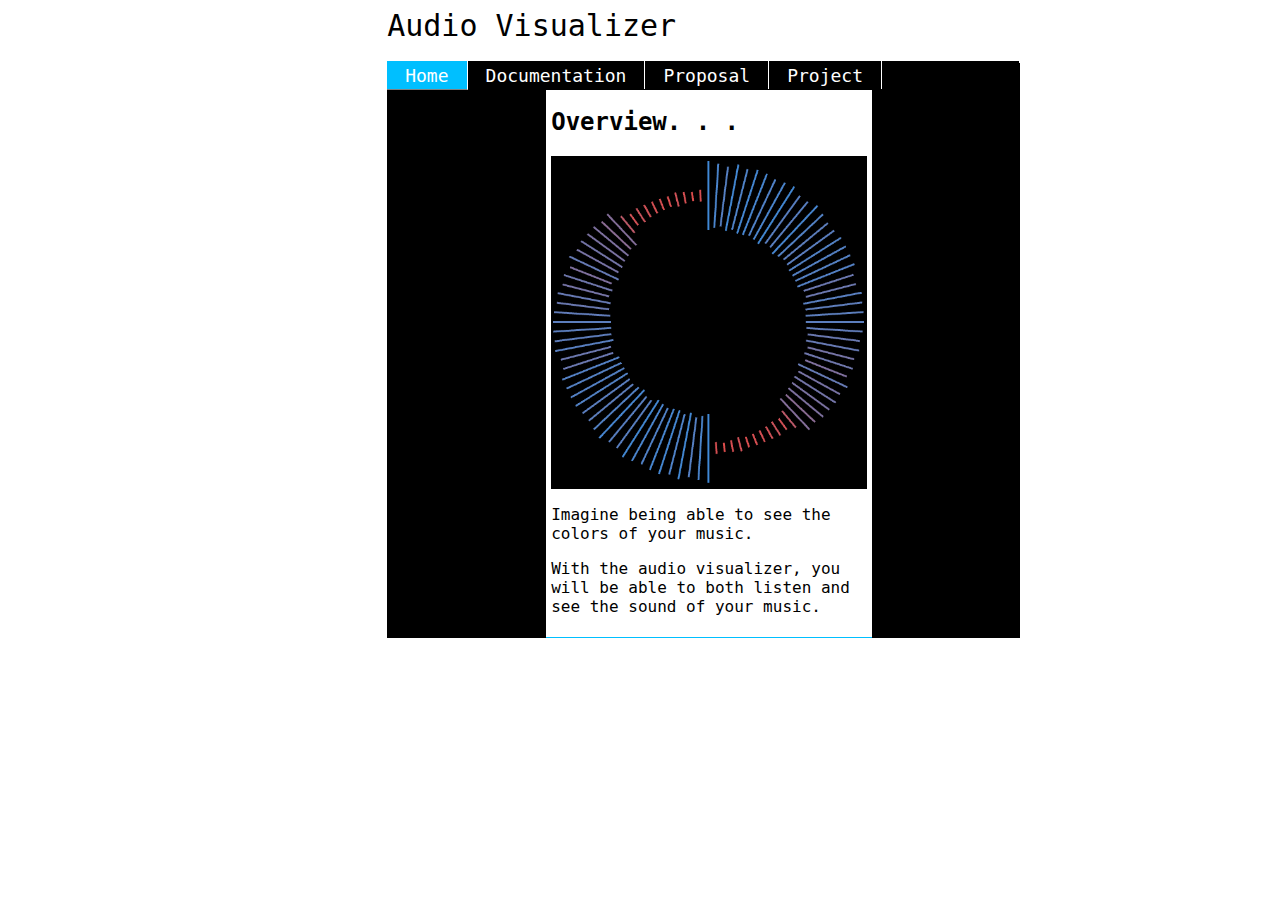
<file: index.html>
<!DOCTYPE html>

<html lang="en">
    
<head>
    
	<meta charset="utf-8" />
    
	<title>Project 1</title>
    
	<link rel="stylesheet" type="text/css" href="css/index.css" />
    
</head>
    
<body>
    
    <header id ="projectTitle">Audio Visualizer</header>
    
    <div id="navcontainer">
        
        <ul id="navlist">
            
            <li><a href="/~mzt5441/230/project1/index.html" id="current">Home</a></li>
            
            <li><a href="/~mzt5441/230/project1/documentation.html">Documentation</a></li>
            
            <li><a href="/~mzt5441/230/project1/proposal.html">Proposal</a></li>
            
            <li><a href="/~mzt5441/230/project1/project.html">Project</a></li>
            
            
        </ul>
        
    </div>
    
    <div id="content">
        
        <section class="subcontent">
            
            <h2 class="titles">Overview. . .</h2>
            
            <img src="media/av-title.png" alt="title" class="conceptArt">
            
            <p id="hook">Imagine being able to see the colors of your music.</p>
            
            <p>With the audio visualizer, you will be able to both listen and see the sound of your music.</p>
            
        </section>
        
    </div>
    
</body>
</html>
</file>
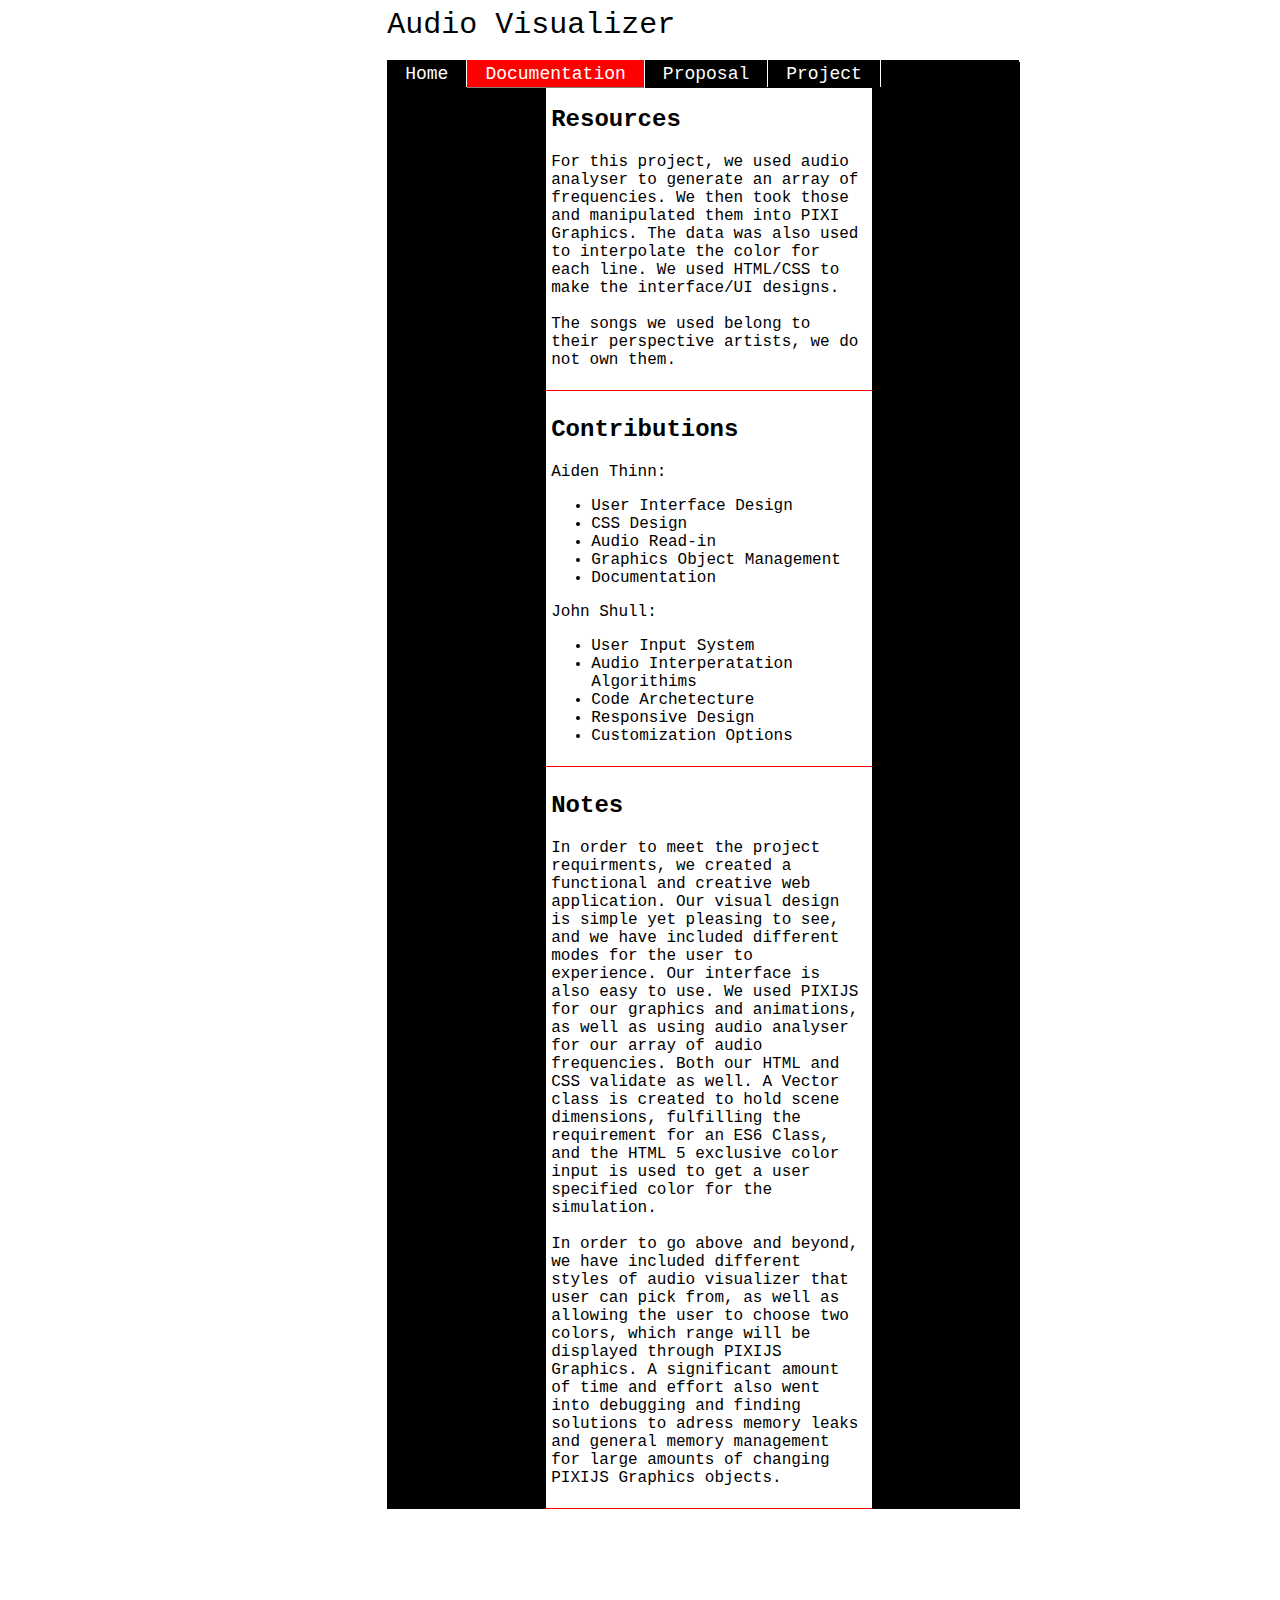
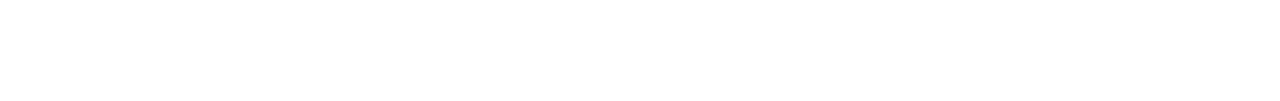
<file: documentation.html>
<!DOCTYPE html>

<html lang="en">
    
<head>
    
	<meta charset="utf-8" />
    
	<title>Project 1 Documentation</title>
    
	<link rel="stylesheet" type="text/css" href="css/documentation.css" />
    
</head>
    
<body>
    
    <header id ="projectTitle">Audio Visualizer</header>
    
    <div id="navcontainer">
        
        <ul id="navlist">
            
            <li><a href="/~mzt5441/230/project1/index.html">Home</a></li>
            
            <li><a href="/~mzt5441/230/project1/documentation.html" id="current">Documentation</a></li>
            
            <li><a href="/~mzt5441/230/project1/proposal.html">Proposal</a></li>
            
            <li><a href="/~mzt5441/230/project1/project.html">Project</a></li>
            
        </ul>
        
    </div>
    
    <div id="content">
        
        <section class="subcontent">
            
            <h2 class="titles">Resources</h2>
                
                <p>For this project, we used audio analyser to generate an array of frequencies. We then took those and manipulated them into PIXI Graphics. The data was also used to interpolate the color for each line. We used HTML/CSS to make the interface/UI designs. 
                <br><br>    
                The songs we used belong to their perspective artists, we do not own them.</p>
            
        </section>
        
        <section class="subcontent">
            
            <h2 class="titles">Contributions</h2>
            
                <p>Aiden Thinn: </p>
                <ul class="description">
                    <li>User Interface Design</li>
                    <li>CSS Design</li>
                    <li>Audio Read-in</li>
                    <li>Graphics Object Management</li>
                    <li>Documentation</li>
                </ul>
            
                <p>John Shull: </p>
                <ul class="description">
                    <li>User Input System</li>
                    <li>Audio Interperatation Algorithims</li>
                    <li>Code Archetecture</li>
                    <li>Responsive Design</li>
                    <li>Customization Options</li>
                </ul>
            
        </section>
        
        <section class="subcontent">
            
            <h2 class="titles">Notes</h2>
                
                <p>In order to meet the project requirments, we created a functional and creative web application. Our visual design is simple yet pleasing to see, and we have included different modes for the user to experience. Our interface is also easy to use. We used PIXIJS for our graphics and animations, as well as using audio analyser for our array of audio frequencies. Both our HTML and CSS validate as well. A Vector class is created to hold scene dimensions, fulfilling the requirement for an ES6 Class, and the HTML 5 exclusive color input is used to get a user specified color for the simulation.
                <br><br>
                In order to go above and beyond, we have included different styles of audio visualizer that user can pick from, as well as allowing the user to choose two colors, which range will be displayed through PIXIJS Graphics. A significant amount of time and effort also went into debugging and finding solutions to adress memory leaks and general memory management for large amounts of changing PIXIJS Graphics objects.
                </p>
            
        </section>
        
    </div>
    
</body>
</html>
</file>
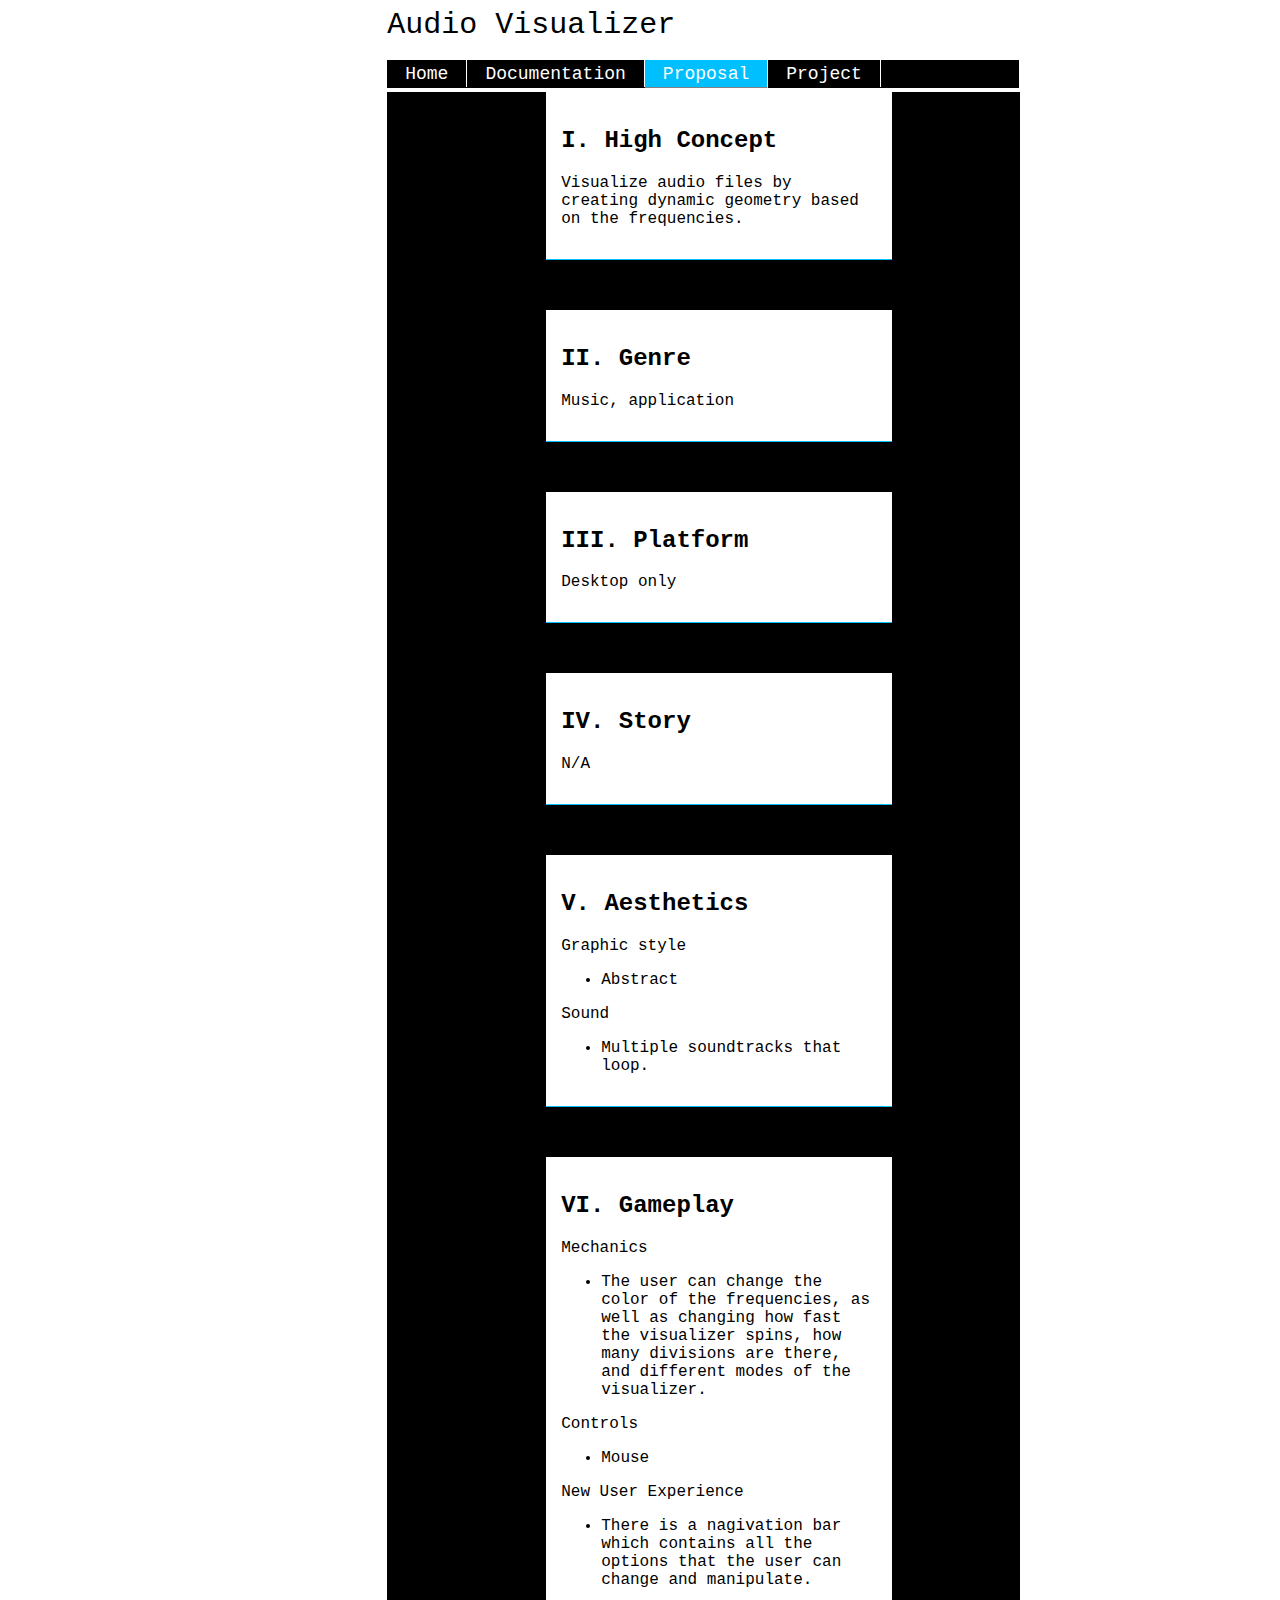
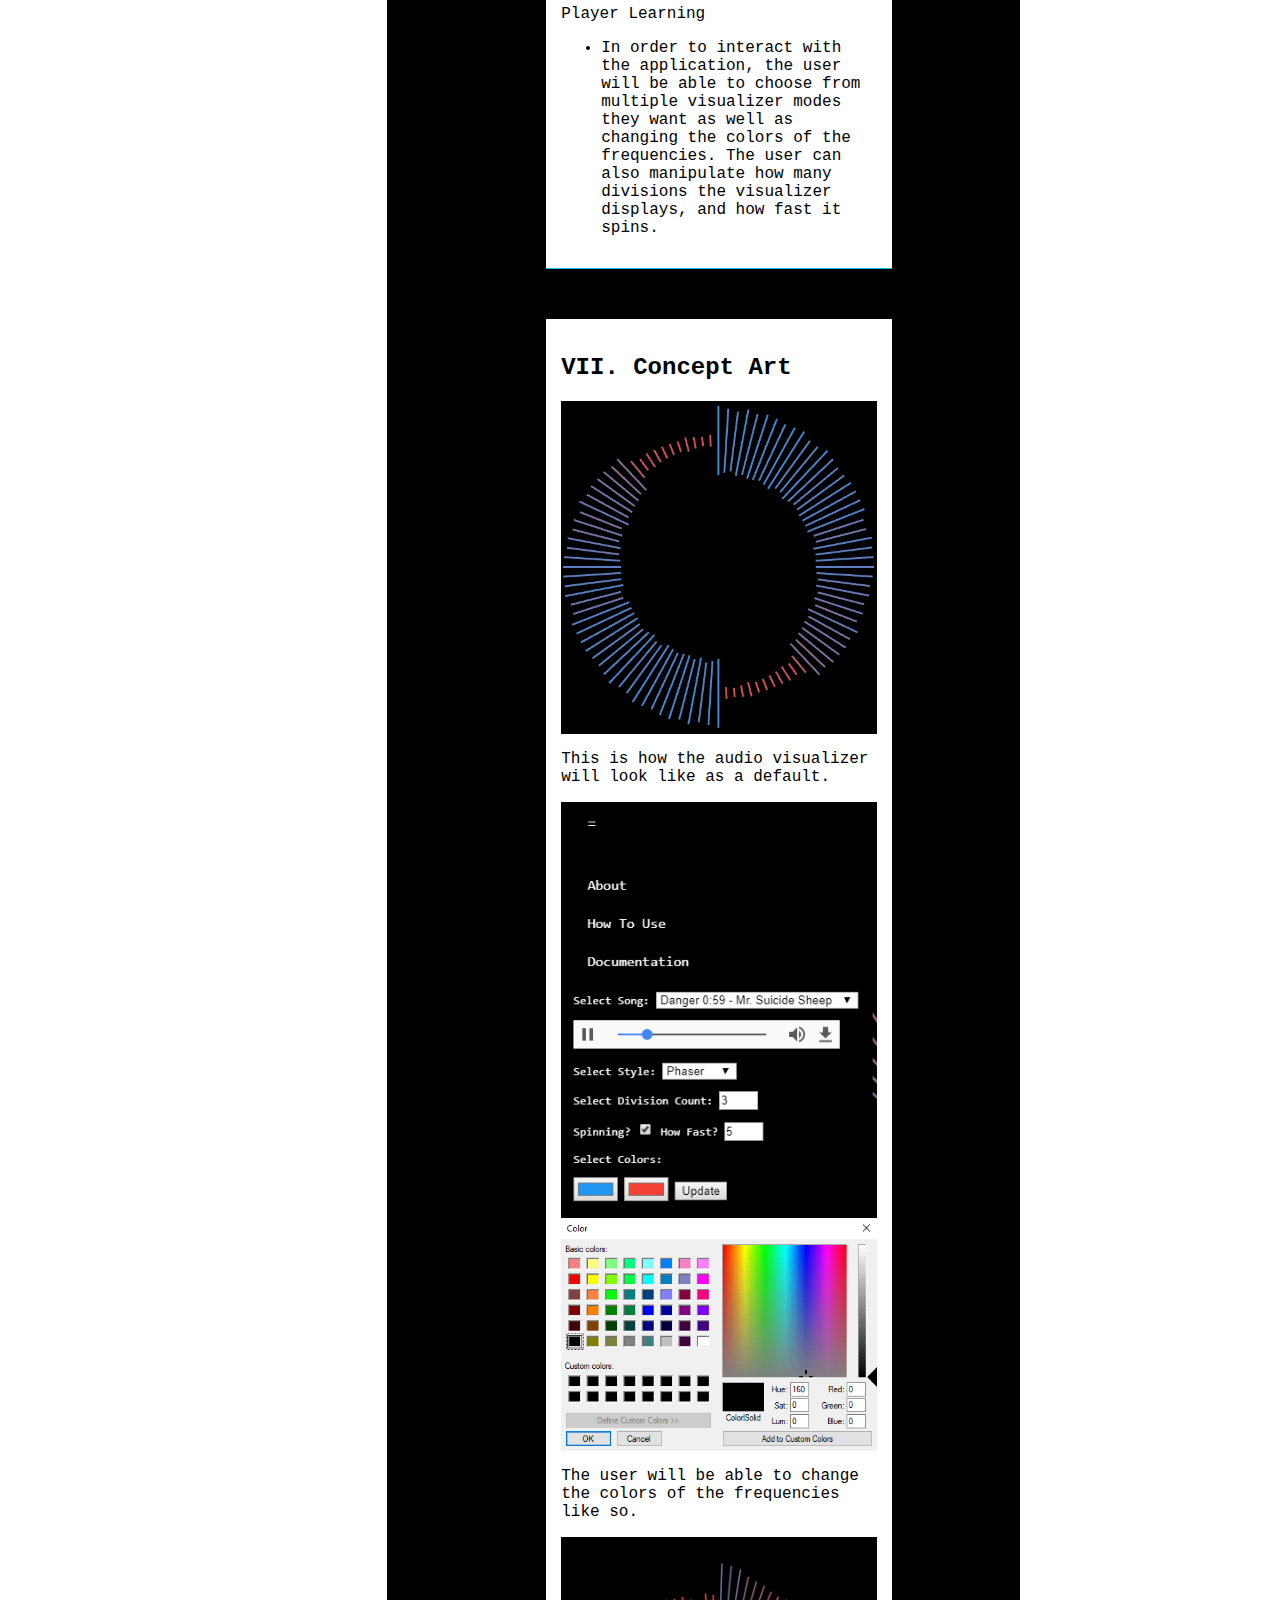
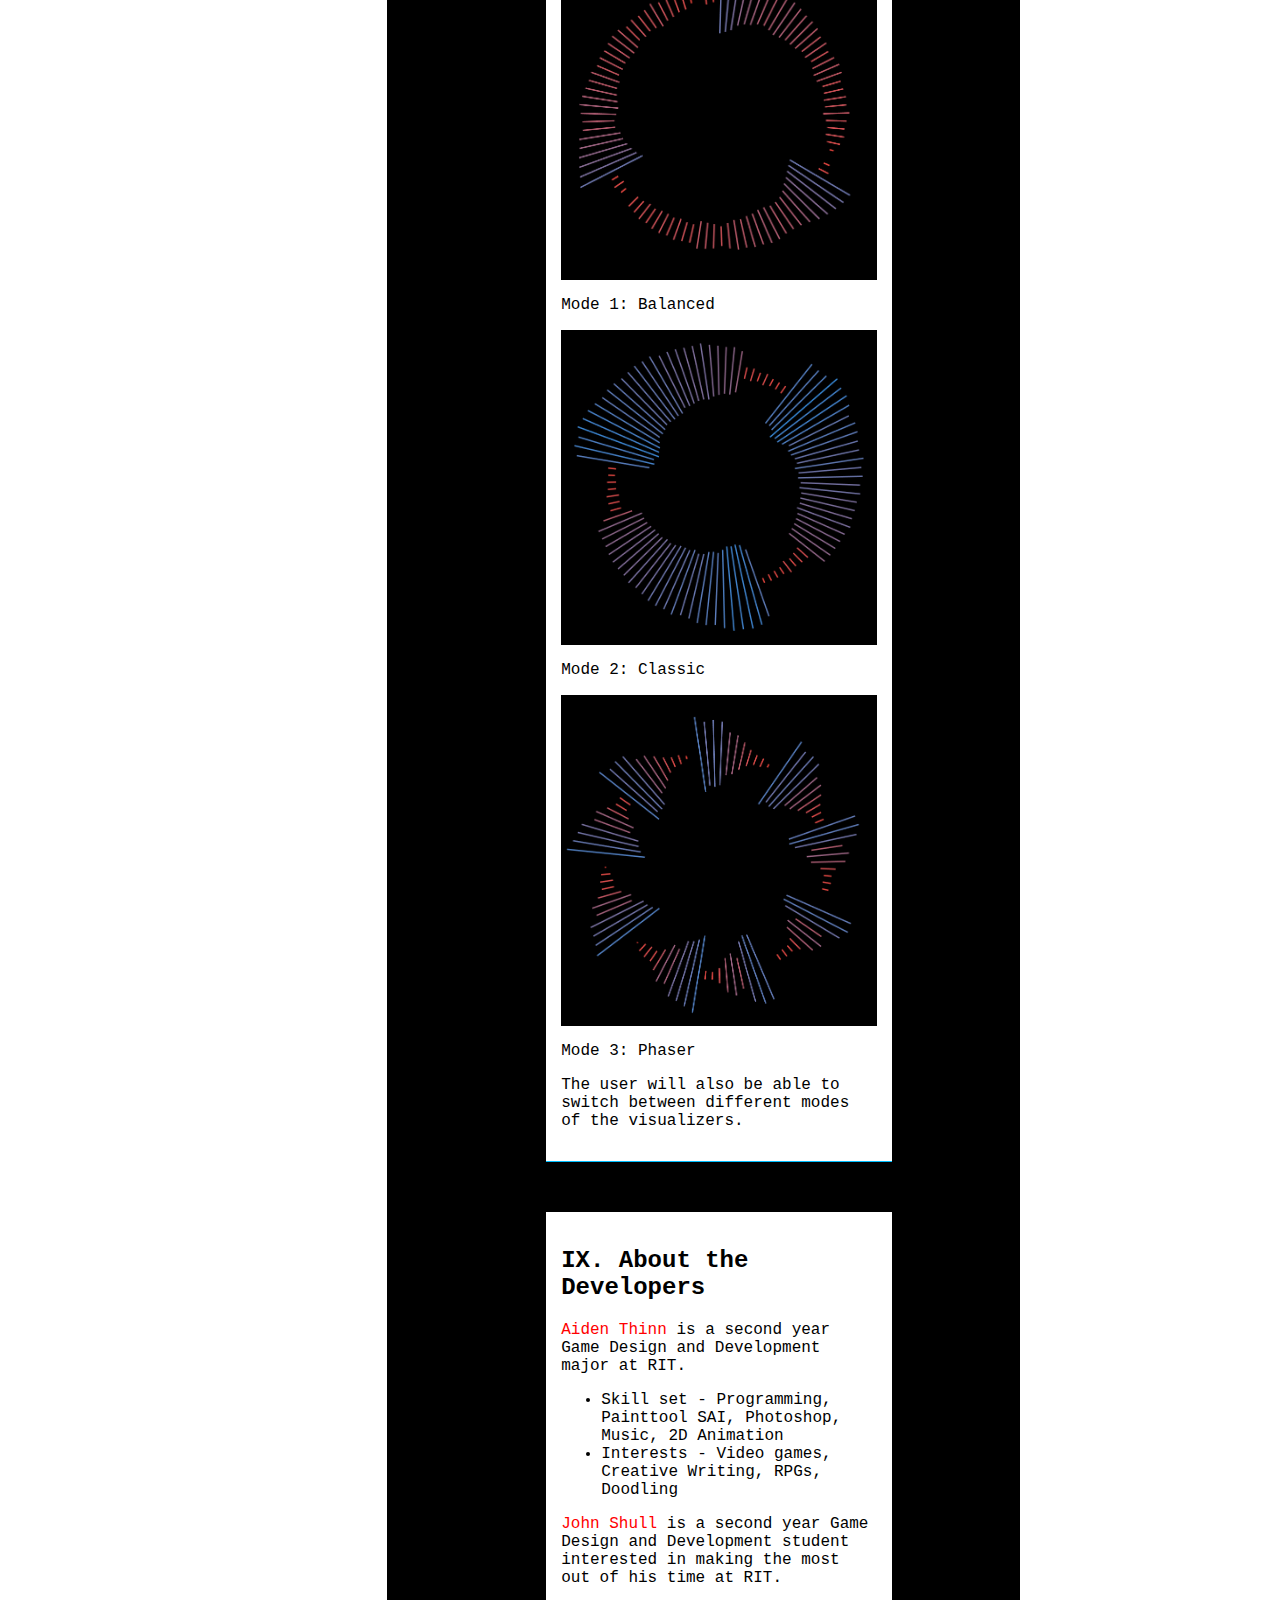
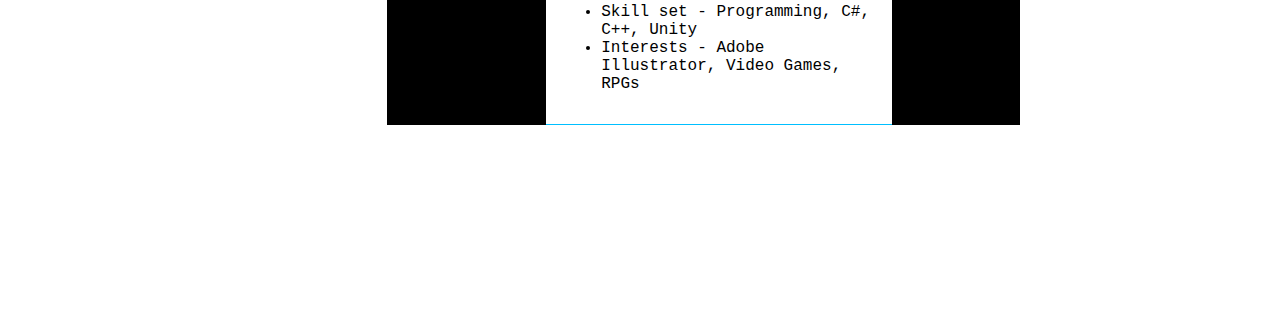
<file: proposal.html>
<!DOCTYPE html>

<html lang="en">
    
<head>
    
	<meta charset="utf-8" />
    
	<title>Project 1 Proposal</title>
    
	<link rel="stylesheet" type="text/css" href="css/proposal.css" />
    
</head>
    
<body>
    
    <header id ="projectTitle">Audio Visualizer</header>
    
    <div id="navcontainer">
        
        <ul id="navlist">
            
            <li><a href="/~mzt5441/230/project1/index.html">Home</a></li>
            
            <li><a href="/~mzt5441/230/project1/documentation.html">Documentation</a></li>
            
            <li><a href="/~mzt5441/230/project1/proposal.html" id="current">Proposal</a></li>
            
            <li><a href="/~mzt5441/230/project1/project.html">Project</a></li>
            
        </ul>
        
    </div>
    
    <div id="content">
        
        <section class="subcontent">
            
            <h2 class="titles">I. High Concept</h2>
            
                <p>Visualize audio files by creating dynamic geometry based on the frequencies.</p>
            
        </section>
        
        <section class="subcontent">
            
            <h2 class="titles">II. Genre</h2>
            
                <p>Music, application</p>
            
        </section>
        
        <section class="subcontent">
            
            <h2 class="titles">III. Platform</h2>
                
                <p>Desktop only</p>
            
        </section>
        
        <section class="subcontent">
            
            <h2 class="titles">IV. Story</h2>
            
                <p>N/A</p>
        
        </section>
        
        <section class="subcontent">
            
            <h2 class="titles">V. Aesthetics</h2>
            
                <p>Graphic style</p>
                <ul class="description">
                    <li>Abstract</li>
                </ul>
                
                <p>Sound</p>
                <ul>
                    <li>Multiple soundtracks that loop.</li>
                </ul>
            
        </section>
        
        <section class="subcontent">
        
            <h2 class="titles">VI. Gameplay</h2>
            
                <p>Mechanics</p>
                <ul class="description">
                    <li>The user can change the color of the frequencies, as well as changing how fast the visualizer spins, how many divisions are there, and different modes of the visualizer.</li>
                </ul>
                
                <p>Controls</p>
                <ul class="description">
                    <li>Mouse</li>
                </ul>
            
                <p>New User Experience</p>
                <ul class="description">
                    <li>There is a nagivation bar which contains all the options that the user can change and manipulate.</li>
                </ul>
            
                <p>Player Learning</p>
                <ul>
                    <li>In order to interact with the application, the user will be able to choose from multiple visualizer modes they want as well as changing the colors of the frequencies. The user can also manipulate how many divisions the visualizer displays, and how fast it spins.</li>
                </ul>
        
        </section>
        
        <section class="subcontent">
        
            <h2 class="titles">VII. Concept Art</h2>
            
                <img src="media/av-title.png" alt="concept art 1" class="conceptArt">
            
                <p class="description">This is how the audio visualizer will look like as a default.</p>
            
                <img src="media/av-color.png" alt="concept art 2" class="conceptArt">
            
                <img src="media/av-picker.png" alt="concept art 3" class="conceptArt">
            
                <p class="description">The user will be able to change the colors of the frequencies like so.</p>
                
                <img src="media/mode1.PNG" alt="concept art 4" class="conceptArt">
            
                <p class="description">Mode 1: Balanced</p>
                
                <img src="media/mode2.PNG" alt="concept art 5" class="conceptArt">
            
                <p class="description">Mode 2: Classic</p>

                
                <img src="media/mode3.PNG" alt="concept art 6" class="conceptArt">
                
                <p class="description">Mode 3: Phaser</p>

                <p class="description">The user will also be able to switch between different modes of the visualizers.</p>
                
        </section>
        
        <section class="subcontent">
        
            <h2 class="titles">IX. About the Developers</h2>
                
                <p><a href="https://people.rit.edu/~mzt5441/230/">Aiden Thinn</a> is a second year Game Design and Development major at RIT.</p>
                
                <ul class="description">
                    <li>Skill set - Programming, Painttool SAI, Photoshop, Music, 2D Animation</li>
                    <li>Interests - Video games, Creative Writing, RPGs, Doodling</li>
                </ul>
                
                <p><a href="https://people.rit.edu/~jxs2828/230/">John Shull</a> is a second year Game Design and Development student interested in making the most out of his time at RIT.</p>
            
                <ul class="description">
                    <li>Skill set - Programming, C#, C++, Unity</li>
                    <li>Interests - Adobe Illustrator, Video Games, RPGs</li>
                </ul>
            
        </section>
        
    </div>
</body>
</html>
</file>
<file: css/index.css>
/* Art */

#projectTitle {
    margin-left: 30%;
    max-width: 50%;
    height: auto;
    font-family: monospace;
    font-size: 30px;
}

.conceptArt {
    display: block;
    max-width: 100%;
    height: auto;
}


/* Content */

#content {
    margin-bottom: 10%;
    margin-left: 30%;
    padding-left: 1px;
    width: 50%;
    font-family: monospace;
    background-color: black;
    margin-top: 20px;
}

.subcontent {
    border-bottom: 1px solid deepskyblue;
    background-color: white;
    font-size: 16px;
    width: 50%;
    margin-left: 25%;
    padding: 5px;
}


/* Headers & Text */

.titles {
    font-weight: bold;   
}

p {
    font-size: 16px;
}


/* Navigation */

#navcontainer ul {
    padding-left: 0;
    margin-left: 30%;
    background-color: black;
    color: white;
    float: left;
    width: 50%;
    font-family: monospace;
    font-size: 18px;
    
    
}

#navcontainer ul li {
    display: inline;
}

#navcontainer ul li a {
    padding: 0.2em 1em;
    background-color: black;
    color: white;
    text-decoration: none;
    float: left;
    border-right: 1px solid #fff;
}

#navcontainer ul li a:hover {
    background-color: red;
    border-bottom: 1px solid grey;
    color: #fff;
}

#navlist li a#current {
    color: white;
    background: deepskyblue;
    border-bottom: 1px solid grey;
}

/* Links */
a:link {
    color:red;
    text-decoration: none;
}

a:active {
    color:lightgrey;
}

a:hover {
    text-decoration: underline;
}

a:visited {
    color: black;
}
</file>
<file: css/documentation.css>
/* Art */

#projectTitle {
    margin-left: 30%;
    max-width: 50%;
    height: auto;
    font-family: monospace;
    font-size: 30px;
}

/* Content */

#content {
    margin-bottom: 10%;
    margin-left: 30%;
    padding-left: 1px;
    width: 50%;
    font-family: monospace;
    background-color: black;
    margin-top: 20px;
}

.subcontent {
    border-bottom: 1px solid red;
    background-color: white;
    font-size: 16px;
    width: 50%;
    margin-left: 25%;
    padding: 5px;
}


/* Headers & Text */

.titles {
    font-weight: bold;   
}

p {
    font-size: 16px;
}


/* Navigation */

#navcontainer ul {
    padding-left: 0;
    margin-left: 30%;
    background-color: black;
    color: white;
    float: left;
    width: 50%;
    font-family: monospace;
    font-size: 18px;
    
    
}

#navcontainer ul li {
    display: inline;
}

#navcontainer ul li a {
    padding: 0.2em 1em;
    background-color: black;
    color: white;
    text-decoration: none;
    float: left;
    border-right: 1px solid #fff;
}

#navcontainer ul li a:hover {
    background-color: deepskyblue;
    border-bottom: 1px solid grey;
    color: #fff
}

#navlist li a#current {
    color: white;
    background: red;
    border-bottom: 1px solid grey;
}

/* Links */
a:link {
    color:red;
    text-decoration: none;
}

a:active {
    color:lightgrey;
}

a:hover {
    text-decoration: underline;
}

a:visited {
    color: black;
}
</file>
<file: css/proposal.css>
/* Art */

#projectTitle {
    margin-left: 30%;
    max-width: 50%;
    height: auto;
    font-family: monospace;
    font-size: 30px;
}

.conceptArt {
    display: block;
    max-width: 100%;
    height: auto;
}


/* Content */

#content {
    margin-bottom: 10%;
    margin-left: 30%;
    padding-left: 1px;
    width: 50%;
    font-family: monospace;
    background-color: black;
    margin-top: 20px;
}

.subcontent {
    border-bottom: 1px solid deepskyblue;
    background-color: white;
    font-size: 16px;
    width: 50%;
    margin-left: 25%;
    padding: 15px;
    margin-top: 50px;
}


/* Headers & Text */

.titles {
    font-weight: bold;   
}

p {
    font-size: 16px;
}


/* Navigation */

#navcontainer ul {
    padding-left: 0;
    margin-left: 30%;
    background-color: black;
    color: white;
    float: left;
    width: 50%;
    font-family: monospace;
    font-size: 18px;
    
    
}

#navcontainer ul li {
    display: inline;
}

#navcontainer ul li a {
    padding: 0.2em 1em;
    background-color: black;
    color: white;
    text-decoration: none;
    float: left;
    border-right: 1px solid #fff;
}

#navcontainer ul li a:hover {
    background-color: red;
    border-bottom: 1px solid grey;
    color: #fff;
}

#navlist li a#current {
    color: white;
    background: deepskyblue;
    border-bottom: 1px solid grey;
}

/* Links */
a:link {
    color:red;
    text-decoration: none;
}

a:active {
    color:lightgrey;
}

a:hover {
    text-decoration: underline;
}

a:visited {
    color: black;
}
</file>
